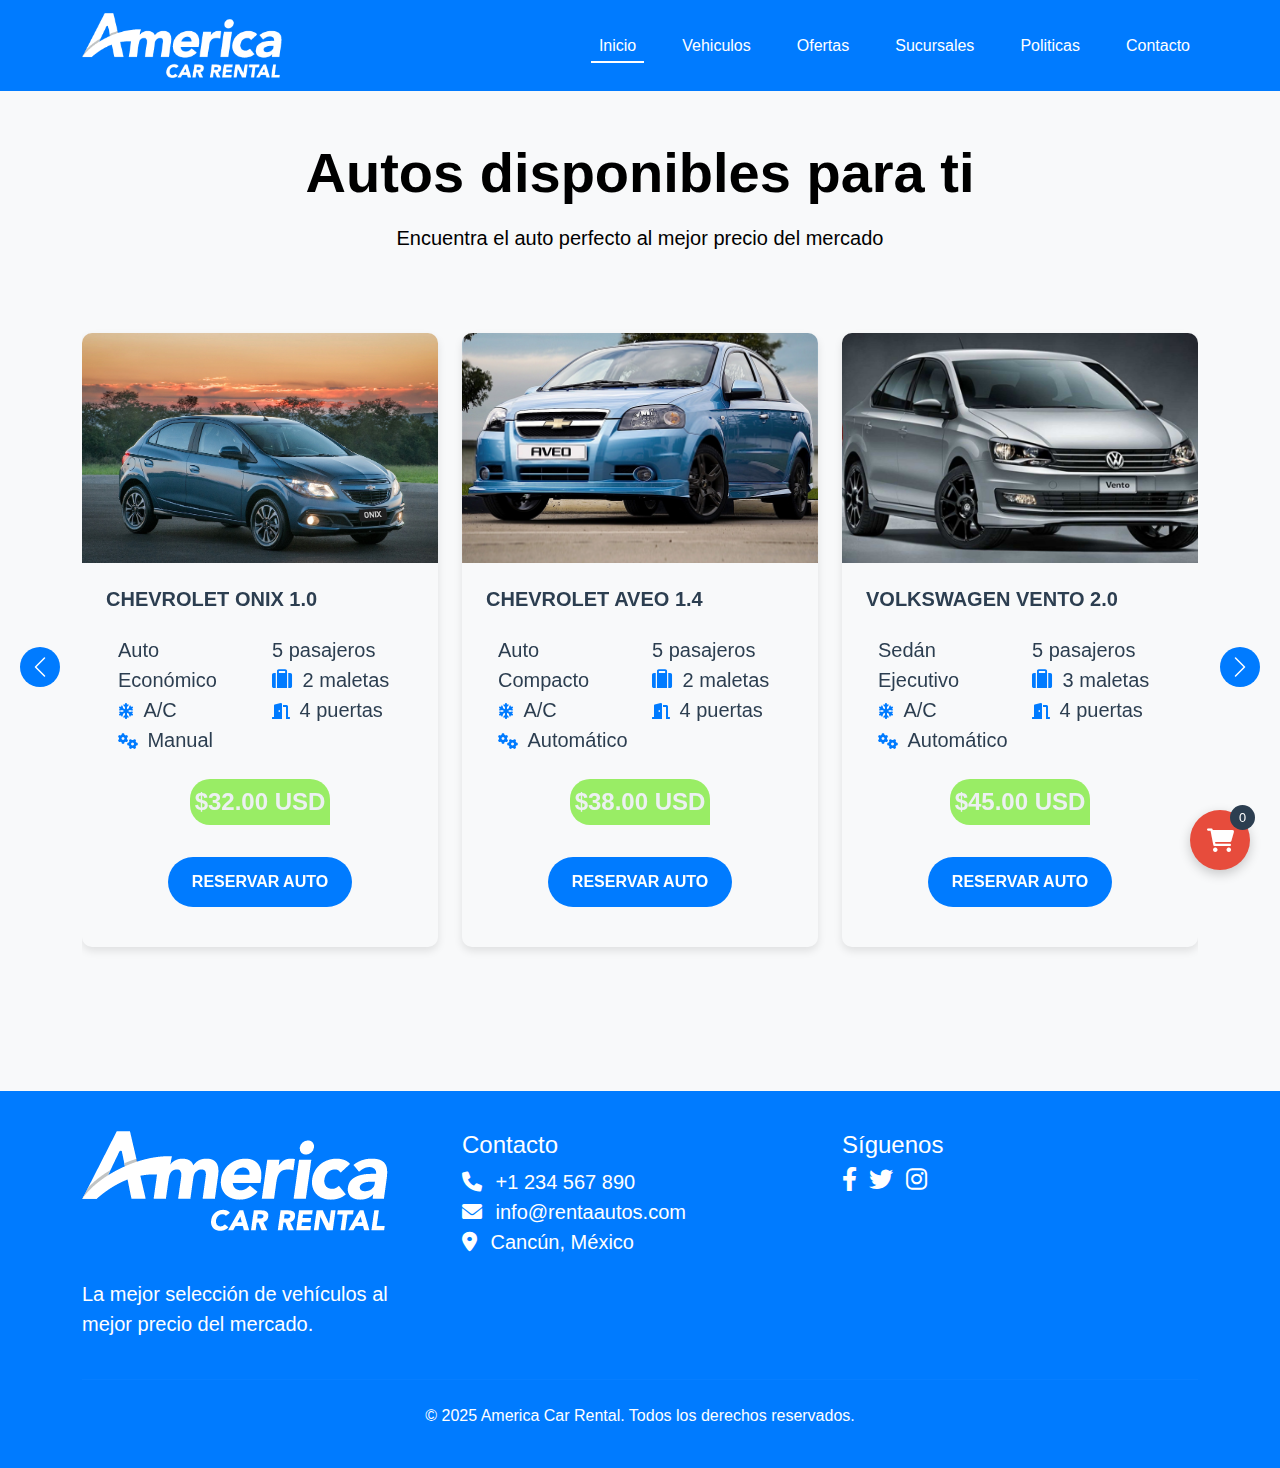
<file: index.html>
<!DOCTYPE html>
<html lang="es">
<head>
    <meta charset="UTF-8">
    <meta name="viewport" content="width=device-width, initial-scale=1.0">
    <title>America Car Rental</title>
    <!-- Bootstrap CSS -->
    <link href="https://cdn.jsdelivr.net/npm/bootstrap@5.3.0/dist/css/bootstrap.min.css" rel="stylesheet">
    <!-- Font Awesome para iconos -->
    <link rel="stylesheet" href="https://cdnjs.cloudflare.com/ajax/libs/font-awesome/6.0.0/css/all.min.css">
    <!-- CSS personalizado -->
    <link rel="stylesheet" href="assets/css/style.css">
</head>
<body>
    <!-- Navbar -->
    <nav class="navbar navbar-expand-lg" id="navbar-custom">
        <div class="container">
            <a class="navbar-brand" href="#"><img src="assets/img/logo.png" id="logo-america" /></a>
            <button class="navbar-toggler" type="button" data-bs-toggle="collapse" data-bs-target="#navbarNav">
                <span class="navbar-toggler-icon"></span>
            </button>
            <div class="collapse navbar-collapse" id="navbarNav">
                <ul class="navbar-nav ms-auto">
                    <li class="nav-item">
                        <a class="nav-link active" href="#">Inicio</a>
                    </li>
                    <li class="nav-item">
                        <a class="nav-link" href="#">Vehiculos</a>
                    </li>
                    <li class="nav-item">
                        <a class="nav-link" href="#">Ofertas</a>
                    </li>
                    <li class="nav-item">
                        <a class="nav-link" href="#">Sucursales</a>
                    </li>
                    <li class="nav-item">
                        <a class="nav-link" href="#">Politicas</a>
                    </li>
                    <li class="nav-item">
                        <a class="nav-link" href="#">Contacto</a>
                    </li>
                </ul>
            </div>
        </div>
    </nav>

    <!-- Title Section -->
    <section class="title-section text-center pt-5">
        <div class="container">
            <h1 class="display-4 fw-bold mb-3">Autos disponibles para ti</h1>
            <p class="lead">Encuentra el auto perfecto al mejor precio del mercado</p>
        </div>
    </section>

    <!-- Cars Section -->
    <section class="cars-section">
        <div class="container">
            <div id="carsCarousel" class="carousel slide" data-bs-ride="carousel">
                <div class="carousel-inner">
                    <!-- Las slides se generarán dinámicamente -->
                </div>
                <button class="carousel-control-prev" type="button" data-bs-target="#carsCarousel" data-bs-slide="prev">
                    <span class="carousel-control-prev-icon" aria-hidden="true"></span>
                    <span class="visually-hidden">Previous</span>
                </button>
                <button class="carousel-control-next" type="button" data-bs-target="#carsCarousel" data-bs-slide="next">
                    <span class="carousel-control-next-icon" aria-hidden="true"></span>
                    <span class="visually-hidden">Next</span>
                </button>
            </div>
        </div>
    </section>

    <!-- Cart Button -->
    <div class="cart-btn" id="cartButton">
        <i class="fas fa-shopping-cart"></i>
        <span class="cart-count" id="cartCount">0</span>
    </div>

    <!-- Toast Container -->
    <div class="toast-container" id="toastContainer"></div>

    <!-- Cart Modal -->
    <div class="modal fade" id="cartModal" tabindex="-1" aria-hidden="true">
        <div class="modal-dialog modal-lg">
            <div class="modal-content">
                <div class="modal-header">
                    <h5 class="modal-title">Tu Carrito de Reservas</h5>
                    <button type="button" class="btn-close" data-bs-dismiss="modal" aria-label="Close"></button>
                </div>
                <div class="modal-body">
                    <div id="cartItems">
                        <!-- Items del carrito -->
                    </div>
                    <hr>
                    <div class="d-flex justify-content-between align-items-center">
                        <h5>Total:</h5>
                        <h4 id="cartTotal">$0.00 USD</h4>
                    </div>
                </div>
                <div class="modal-footer">
                    <button type="button" class="btn btn-secondary" data-bs-dismiss="modal">Seguir buscando</button>
                    <button type="button" class="btn btn-primary" id="checkoutBtn">Finalizar Compra</button>
                </div>
            </div>
        </div>
    </div>

    <!-- Footer -->
    <footer class="footer">
        <div class="container">
            <div class="row">
                <div class="col-md-4">
                    <img src="assets/img/logo.png" alt="logo footer">
                    
                    <p class="pt-5 fs-5">La mejor selección de vehículos al mejor precio del mercado.</p>
                </div>
                <div class="col-md-4">
                    <h5 class="fs-4">Contacto</h5>
                    <ul class="list-unstyled">
                        <li class="fs-5"><i class="fas fa-phone me-2"></i> +1 234 567 890</li>
                        <li class="fs-5"><i class="fas fa-envelope me-2"></i> info@rentaautos.com</li>
                        <li class="fs-5"><i class="fas fa-map-marker-alt me-2"></i> Cancún, México</li>
                    </ul>
                </div>
                <div class="col-md-4">
                    <h5 class="fs-4">Síguenos</h5>
                    <div class="social-links">
                        <a href="#" class="text-white me-2"><i class="fab fa-facebook-f fs-4"></i></a>
                        <a href="#" class="text-white me-2"><i class="fab fa-twitter fs-4"></i></a>
                        <a href="#" class="text-white me-2"><i class="fab fa-instagram fs-4"></i></a>                        
                    </div>
                </div>
            </div>
            <hr class="mt-4 mb-4" style="border-color: rgba(255,255,255,0.1);">
            <div class="text-center">
                <p class="mb-0">&copy; 2025 America Car Rental. Todos los derechos reservados.</p>
            </div>
        </div>
    </footer>    
    <script src="https://cdn.jsdelivr.net/npm/bootstrap@5.3.0/dist/js/bootstrap.bundle.min.js"></script>
    <!--modulos JavaScript -->    
    <script type="module" src="assets/js/controller.js"></script>
</body>
</html>
</file>
<file: assets/css/style.css>
:root {
    --primary-color: #2c3e50;
    --secondary-color: #007bff;
    --accent-color: #e74c3c;
    --light-color: #ecf0f1;
    --dark-color: #2c3e50;
}

body {
    font-family: 'Segoe UI', Tahoma, Geneva, Verdana, sans-serif;
    background-color: #f8f9fa;
    color: var(--dark-color);
}

#navbar-custom{
    background-color: var(--secondary-color);
}

.title-section {       
    color: #000;    
    margin-bottom: 40px;
}

.car-card {
    border: none;
    border-radius: 10px;
    overflow: hidden;
    box-shadow: 0 4px 8px rgba(0, 0, 0, 0.1);
    transition: transform 0.3s ease;
    margin-bottom: 30px;
}

.car-card:hover {
    transform: translateY(-5px);
}

.car-img {
    height: 230px;
    object-fit: cover;
}

.car-title {
    color: var(--primary-color);
    font-weight: bold;
}

.price-tag {
    font-size: 1.5rem;
    font-weight: bold;
    color: var(--light-color);
    background: #99ed65;
    border-top-left-radius: 20px;
    border-bottom-left-radius: 20px;
    border-top-right-radius: 20px;
    padding: 5px;
}

.reserve-btn {
    background-color: var(--secondary-color);
    border: none;
    width: 60%;
    height: 50px;
    font-weight: bold;
    border-radius: 25px;
    color: #fff;
}

.reserve-btn:hover {
    background-color: #2980b9;
}

.feature-icon {
    color: var(--secondary-color);
    margin-right: 5px;
}

.cart-btn {
    position: fixed;
    bottom: 30px;
    right: 30px;
    z-index: 1000;
    width: 60px;
    height: 60px;
    border-radius: 50%;
    background-color: var(--accent-color);
    color: white;
    font-size: 1.5rem;
    display: flex;
    align-items: center;
    justify-content: center;
    box-shadow: 0 4px 12px rgba(0, 0, 0, 0.2);
    cursor: pointer;
    padding: 0;
    border: none;
}

.cart-btn i {
    /* El icono debe ocupar todo el espacio */
    font-size: 1.5rem;
    width: 100%;
    height: 100%;
    display: flex;
    align-items: center;
    justify-content: center;
}

.cart-count {
    position: absolute;
    top: -5px;
    right: -5px;
    background-color: var(--dark-color);
    color: white;
    border-radius: 50%;
    width: 25px;
    height: 25px;
    display: flex;
    align-items: center;
    justify-content: center;
    font-size: 0.8rem;
}

#logo-america{
    width: 200px;
}

.toast-container {
    position: fixed;
    top: 20px;
    right: 20px;
    z-index: 1100;
}

footer {
    background-color: var(--secondary-color);
    color: white;
    padding: 40px 0;
    margin-top: 50px;
}

.modal-car-img {
    width: 100%;
    height: auto;
    border-radius: 8px;
}

.btn:disabled {
    opacity: 0.65;
    cursor: not-allowed;
}

#checkoutBtn:disabled:hover {
    background-color: #0d6efd;
}

.navbar .navbar-nav{
    gap: 30px;
}

.navbar .navbar-nav .nav-link{
 color: #fff;
}

.navbar .navbar-nav .nav-link.active {
    border-bottom: 2px solid #fff;
    padding-bottom: 3px; /* Para separar el borde del texto */
}

/* Carrusel personalizado */
.carousel {
    padding: 20px 0;
}

.carousel-inner {
    padding: 20px 0;
}

.carousel-item {
    transition: transform 0.6s ease-in-out;
}

.carousel-control-prev,
.carousel-control-next {
    width: 5%;
    opacity: 1;
}

.carousel-control-prev-icon,
.carousel-control-next-icon {
    background-color: var(--secondary-color);
    border-radius: 50%;
    width: 40px;
    height: 40px;
    background-size: 60%;
}

.carousel-control-prev {
    left: -70px;
}

.carousel-control-next {
    right: -70px;
}

/* Cards responsivas en el carrusel */
@media (max-width: 767px) {
    .carousel-item .row {
        display: flex;
        justify-content: center;
    }
    .carousel-item .col-md-4 {
        flex: 0 0 100%;
        max-width: 100%;
        padding: 0 15px;
    }
}

/* Para tablets (768px a 991px) - 2 cards */
@media (min-width: 768px) and (max-width: 991px) {
    .carousel-item .row {
        display: flex;
        flex-wrap: wrap;
        justify-content: center;
    }
    .carousel-item .col-md-4 {
        flex: 0 0 50%;
        max-width: 50%;
        padding: 0 10px;
    }
}

/* Para desktop (992px en adelante) - 3 cards */
@media (min-width: 992px) {
    .carousel-item .col-md-4 {
        flex: 0 0 33.333333%;
        max-width: 33.333333%;
    }
}
/* Proceso de pago */
#checkoutBtn .spinner-border {
    width: 1.2rem;
    height: 1.2rem;
    border-width: 0.15em;
}

/* Modal de éxito */
#paymentSuccessModal .modal-content {
    border: none;
    border-radius: 15px;
    overflow: hidden;
}

#paymentSuccessModal .modal-body {
    padding: 2rem;
}

#paymentSuccessModal .btn-success {
    padding: 0.5rem 1.5rem;
    font-size: 1.1rem;
    border-radius: 50px;
}
</file>
